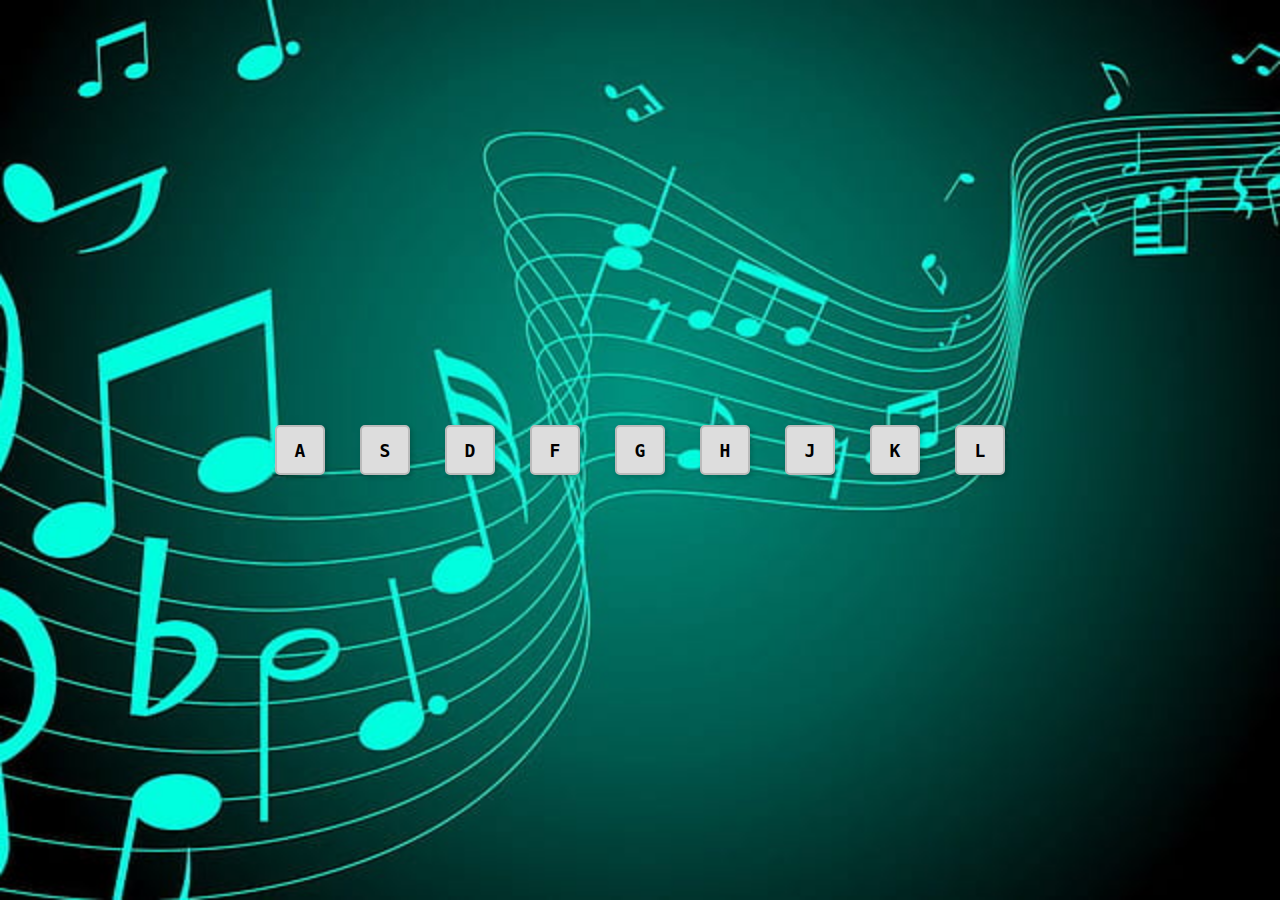
<file: drum-kit/index.html>
<!DOCTYPE html>
<html lang="en">
  <head>
    <meta charset="UTF-8" />
    <meta name="viewport" content="width=device-width, initial-scale=1.0" />
    <title>Drum Kit project</title>
    <link rel="stylesheet" href="style.css">
  </head>
  <body>

<div class="main-div">
    
    <div data-key="65" class="key">
        <kbd>A</kbd>
        <span class="sound"> </span>
    </div>
    <div data-key="83" class="key">
        <kbd>S</kbd>
        <span class="sound"> </span>
    </div>
      <div data-key="68" class="key">
        <kbd>D</kbd>
        <span class="sound"> </span>
    </div>
      <div data-key="70" class="key">
        <kbd>F</kbd>
        <span class="sound"> </span>
    </div>
    <div data-key="71" class="key">
        <kbd>G</kbd>
        <span class="sound"> </span>
    </div>
      <div data-key="72" class="key">
        <kbd>H</kbd>
        <span class="sound"> </span>
    </div>
      <div data-key="74" class="key">
        <kbd>J</kbd>
        <span class="sound"> </span>
    </div>
      <div data-key="75" class="key">
        <kbd>K</kbd>
        <span class="sound"> </span>
    </div>
      <div data-key="76" class="key">
        <kbd>L</kbd>
        <span class="sound"> </span>
    </div>
     
</div>
<audio data-key="65" src="audio/A.mp3"></audio>
<audio data-key="83" src="audio/071653_drumloopbreakskit014wav-88097.mp3"></audio>
<audio data-key="68" src="audio/drum-beat-01-37136.mp3"></audio>
<audio data-key="70" src="audio/drum-beat-02-36276.mp3"></audio>
<audio data-key="71" src="audio/soda-bottle-base-drum-46019.mp3"></audio>
<audio data-key="72" src="audio/tom-2-85124.mp3"></audio>
<audio data-key="74" src="audio/reggaeton-basic-4-drums-classic-loop-13-12769.mp3"></audio>
<audio data-key="75" src="audio/heartbeat-drum-sound-83410.mp3"></audio>
<audio data-key="76" src="audio/A.mp3"></audio>

    <script src="first.js"></script>
   
  </body>
</html>
</file>
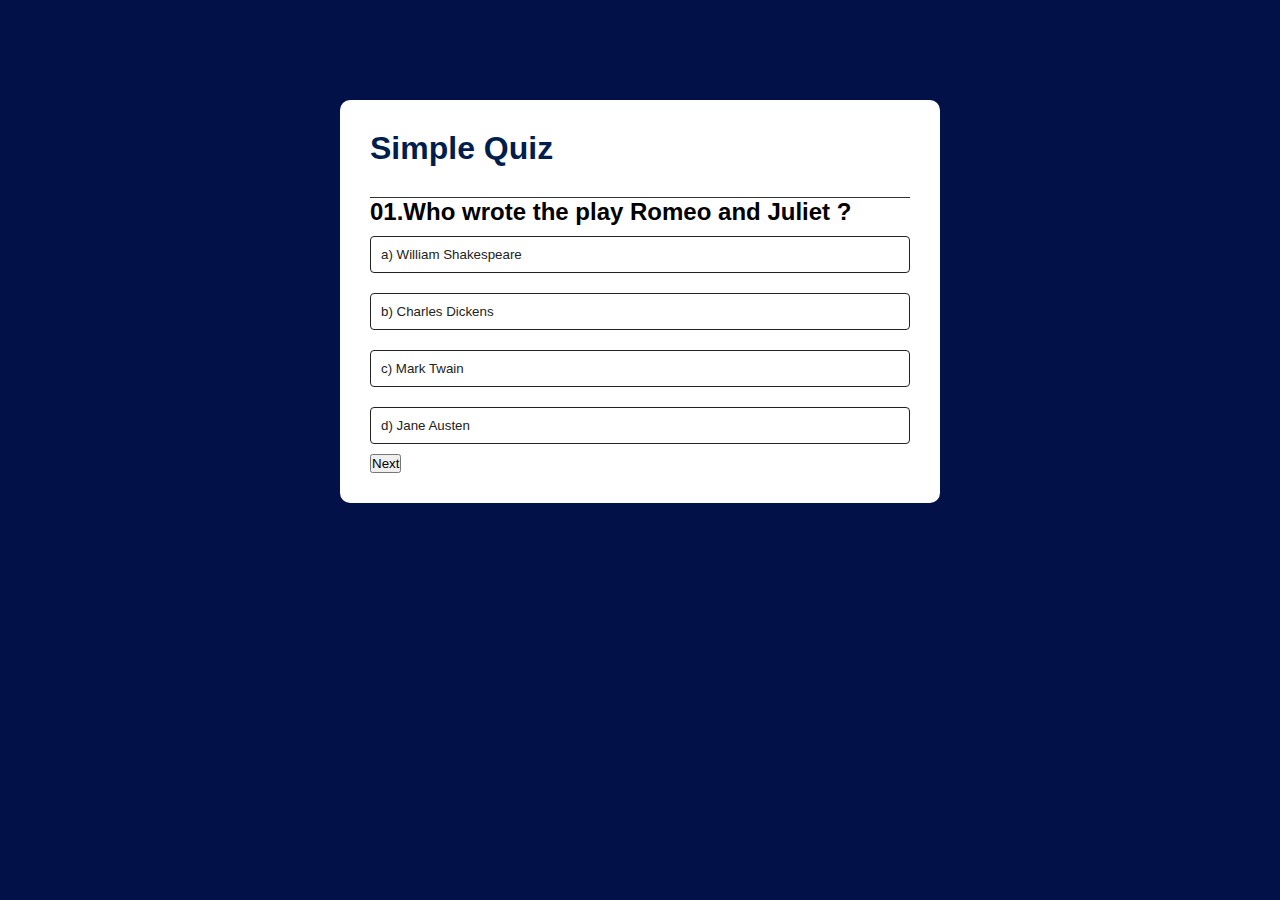
<file: QuizApp/index.html>
<!DOCTYPE html>
<html lang="en">
<head>
    <meta charset="UTF-8">
    <meta name="viewport" content="width=device-width, initial-scale=1.0">
    <title>Quiz App</title>
    <link rel="stylesheet" href="style.css">
</head>
<body>
    <div class="app">
        <h1>Simple Quiz</h1>
        <h2 id="question">Question goes here</h2>
        <div id="answer-btn">
            <button class="btn">1</button>
            <button class="btn">2</button>
            <button class="btn">3</button>
            <button class="btn">4</button>
        </div>
      
            <button id="next">Next</button>
       
    </div>
    
    <script src="first.js"></script>
</body>
</html>
</file>
<file: drum-kit/style.css>
*{
    margin: 0;
    padding: 0;
    box-sizing: border-box;
}
body{
    display: flex;
    justify-content: center;
    align-items: center;
   height: 100vh;
   background-color: #f0f0f0;
   background-image: url(music.jpg);

   background-size: cover;
   background-position: center; 
    
   /* Ensure the image doesn't repeat */
   background-repeat: no-repeat; 
   
   /* Set the height and margin */
   height: 100vh;
   margin: 0;
}

.main-div{
    display: flex;
    gap: 35px;
}

.key {
    width: 50px;
    height: 50px;
    display: flex;
    justify-content: center;
    align-items: center;
    background-color: #ddd;
    border: 2px solid #bbb;
    border-radius: 5px;
    font-size: 18px;
    font-weight: bold;
    cursor: pointer;
    box-shadow: 2px 2px 5px rgba(0, 0, 0, 0.2);
    transition: background-color 0.2s ease;
}

.key:hover {
    background-color: #dce222;
}

.key.large {
    width: 200px; /* Larger key for something like 'Space' */
}

.key.large {
    width: 200px; /* Larger key for something like 'Space' */
}
</file>
<file: QuizApp/style.css>
*{
    margin: 0;
    padding: 0;
    font-family: "Poppins", sans-serif;
    box-sizing: border-box;
}

body{
    background-color: rgb(2, 18, 73);
}

.app{
    background: #fff;
    width: 90%;
    max-width: 600px;
    margin: 100px auto 0;
    border-radius: 10px;
    padding: 30px;
}

.app h1{
    font-weight: 25px;
    color: #001e4d;
    font-weight: 600;
    border-bottom: 1px solid #333;
    padding-bottom: 30px;
}

.quiz{
    padding: 20px 0;
}

.quiz h2{
    font-size: 18px;
    color: #001e4d;
    font-weight: 600;
}

.btn{
    background: #fff;
    color: #222;
    font-weight: 500;
    width: 100%;
    height: 20%;
    border: 1px solid #222;
    padding: 10px;
    margin: 10px 0;
    text-align: left;
    border-radius: 4px;
    cursor: pointer;
    transition: all 0.3s;
}

.btn:hover{
    background: #222;
    color: #fff;
}

.next{
    width: 150px;
    padding: 5px;
    background-color: #093e94;
    color: #fff;
    padding: 10px;
    margin: 20px auto 0;
    cursor: pointer;
    border-radius: 1rem;
    font-size: 1rem;
    transition: all 0.3;
    display: none;
}

.next:hover{
    background: rgb(10, 31, 124);
    color: #fff;
}
</file>
